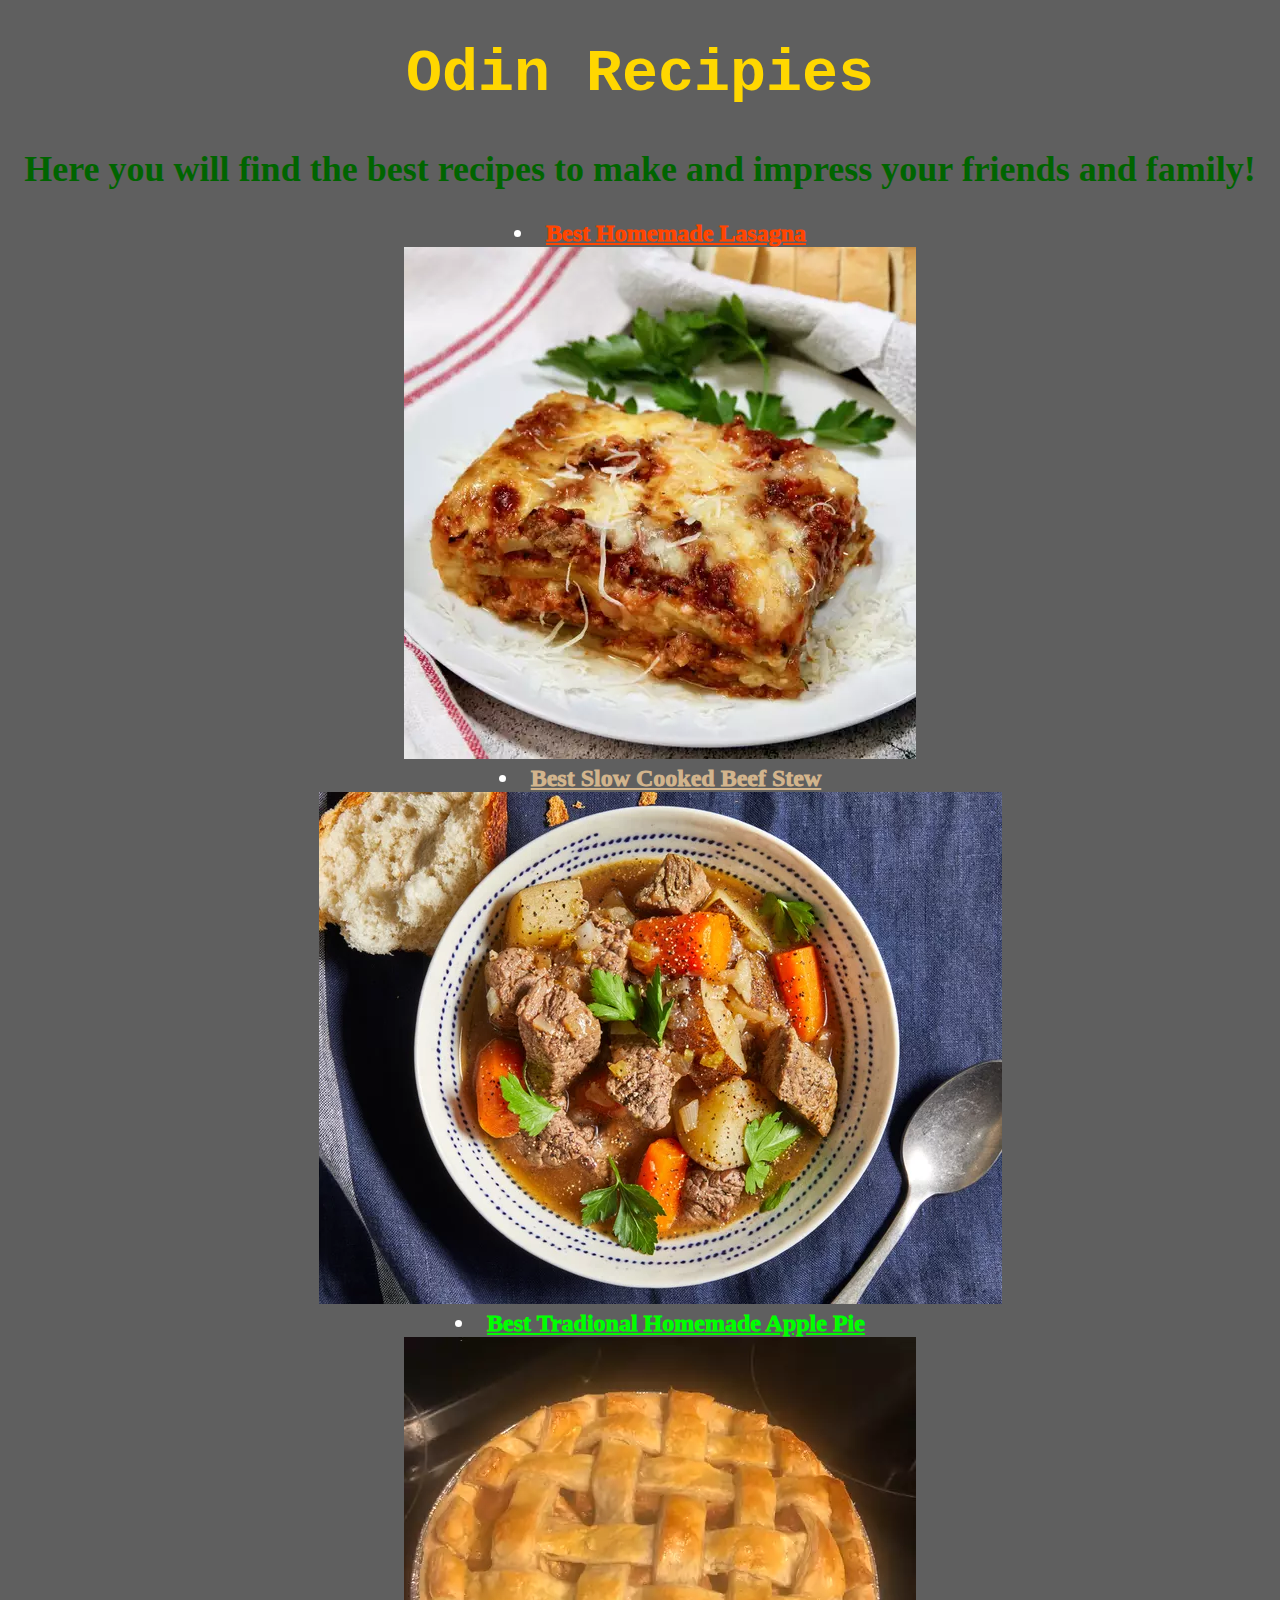
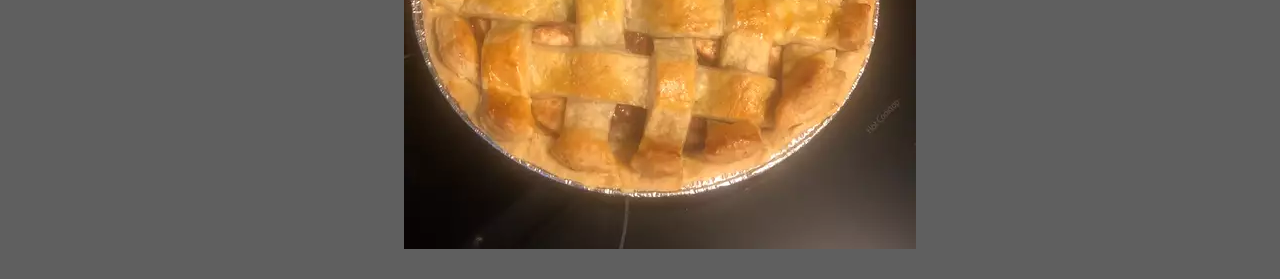
<file: index.html>
<!DOCTYPE html>
<html lang="en">
    <head>
        <meta charset="UTF-8">
        <Title>Odin Recipies!</Title>
        <link rel="stylesheet" href="./style.css">
    </head>

    <body>
        <div class="title center"> <h1>Odin Recipies</h1> </div>
            <div class="main center">
                <h2>Here you will find the best recipes to make and impress your friends and family!</h2>
            </div>
        <ul>
            <div class="links">
                <div class="lasagna"><li><a href="recipies/lasagna.html" target="_blank">Best Homemade Lasagna</a></li></div>
                <div class="picture"><img src="./recipies/images/lasagna.png" alt="picure of lasagna"></div>
                <div class="stew"><li><a href="recipies/stew.html" target="_blank">Best Slow Cooked Beef Stew</a></li></div>
                <div class="picture"><img src="./recipies/images/stew.png" alt="picure of stew"></div>
                <div class="applepie"><li><a href="recipies/applepie.html" target="_blank">Best Tradional Homemade Apple Pie</a></li></div>
                <div class="picture"><img src="./recipies/images/applepie.png" alt="picure of applepie"></div>
            </div>
        </ul>
    </body>
</html>
</file>
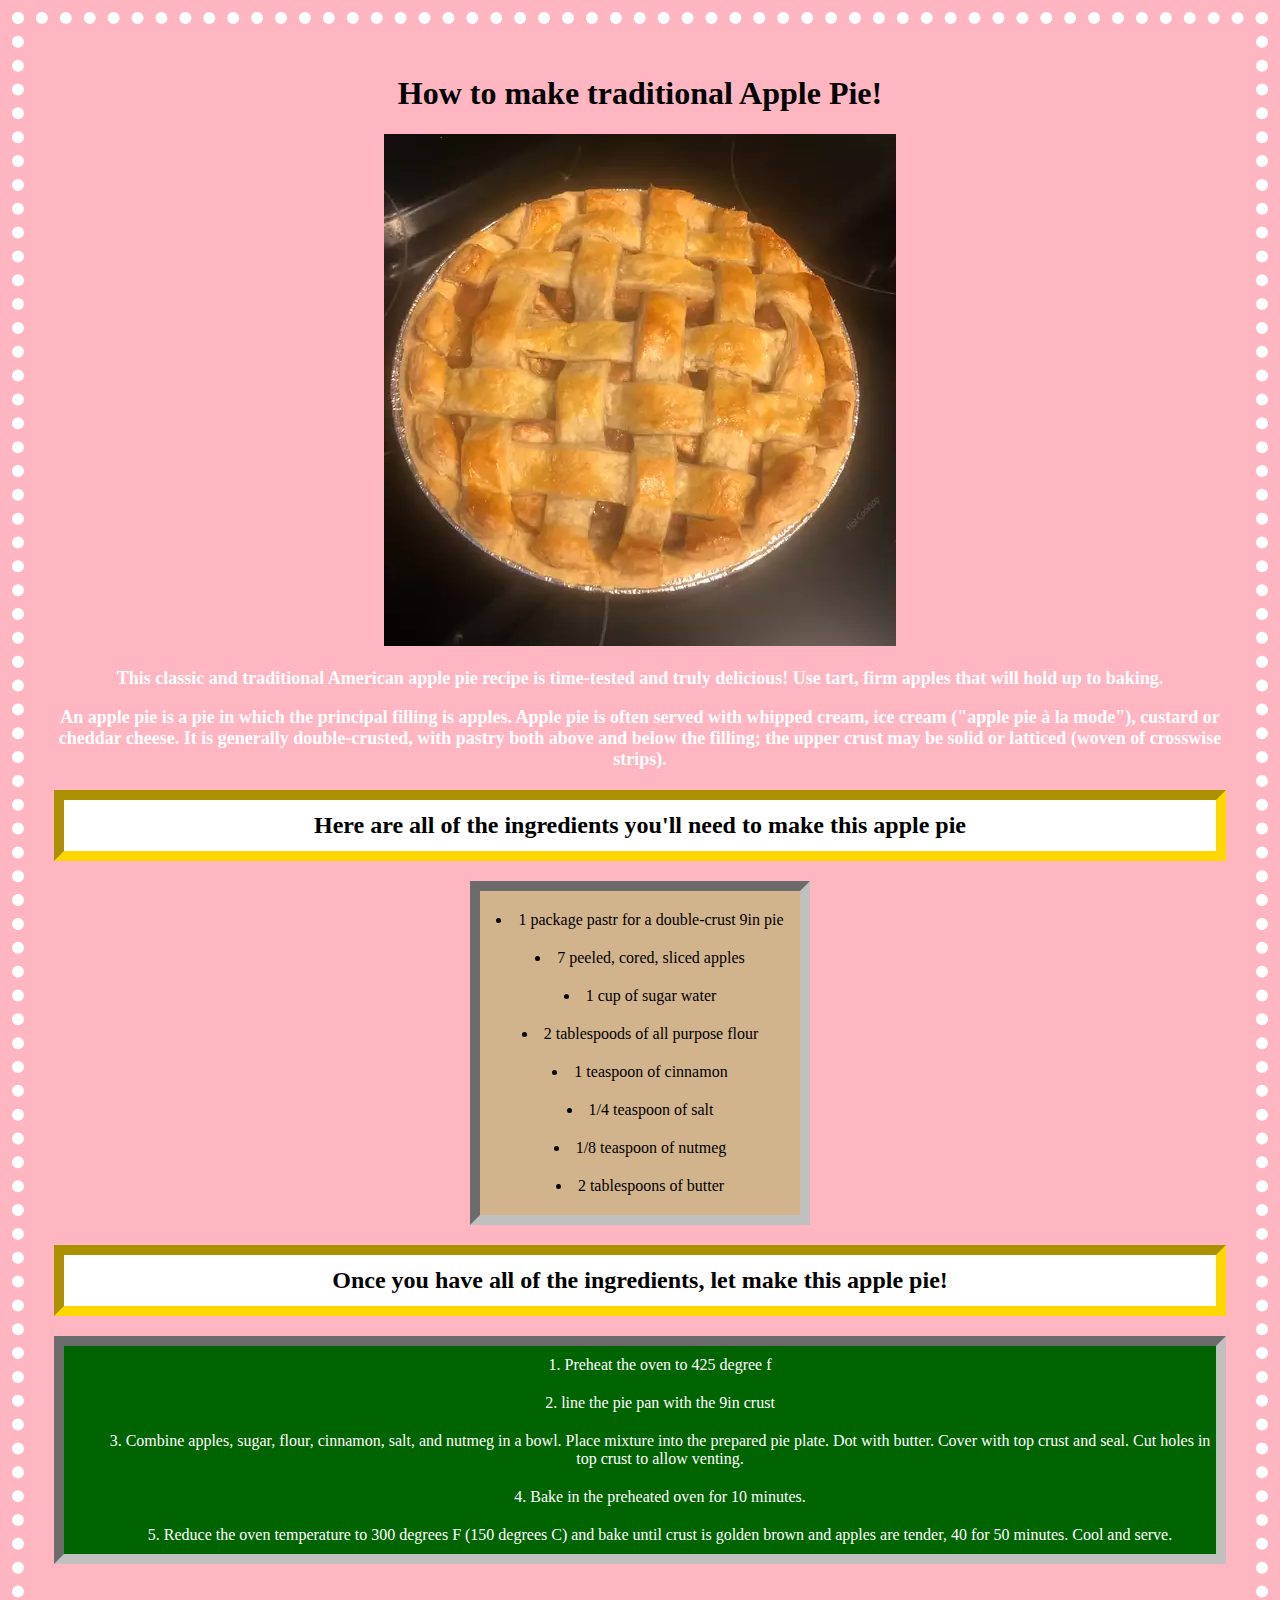
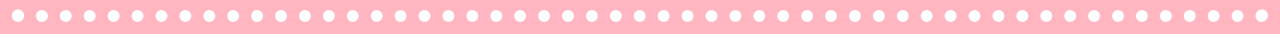
<file: recipies/applepie.html>
<!DOCTYPE html>
<html lang="en">
    <head>
        <meta charset="UTF-8">
        <title>Apple Pie</title>
        <link rel="stylesheet" href="./applepie.css">
    </head>
    <body>
        <h1>How to make traditional Apple Pie!</h1>
        <img src="./images/applepie.png" alt="Fresh made Apple Pie">
        <p>
            This classic and traditional American apple pie recipe is time-tested and truly delicious! Use tart, firm apples that will hold up to baking.
        </p>
        <p>
            An apple pie is a pie in which the principal filling is apples. Apple pie is often served with whipped cream, ice cream ("apple pie à la mode"), custard or cheddar cheese. It is generally double-crusted, with pastry both above and below the filling; the upper crust may be solid or latticed (woven of crosswise strips).
        </p>
        <h2>Here are all of the ingredients you'll need to make this apple pie</h2>
        <ul class="ingredients">
            <li>1 package pastr for a double-crust 9in pie</li>
            <li>7 peeled, cored, sliced apples</li>
            <li>1 cup of sugar water</li>
            <li>2 tablespoods of all purpose flour</li>
            <li>1 teaspoon of cinnamon</li>
            <li>1/4 teaspoon of salt</li>
            <li>1/8 teaspoon of nutmeg</li>
            <li>2 tablespoons of butter</li>
        </ul>
        <h2>Once you have all of the ingredients, let make this apple pie!</h2>
        <ol class="howto">
            <li>Preheat the oven to 425 degree f</li>
            <li>line the pie pan with the 9in crust</li>
            <li>Combine apples, sugar, flour, cinnamon, salt, and nutmeg in a bowl. Place mixture into the prepared pie plate. Dot with butter. Cover with top crust and seal. Cut holes in top crust to allow venting.</li>
            <li>Bake in the preheated oven for 10 minutes.</li>
            <li>Reduce the oven temperature to 300 degrees F (150 degrees C) and bake until crust is golden brown and apples are tender, 40 for 50 minutes. Cool and serve.</li>
        </ol>
    </body>
</html>
</file>
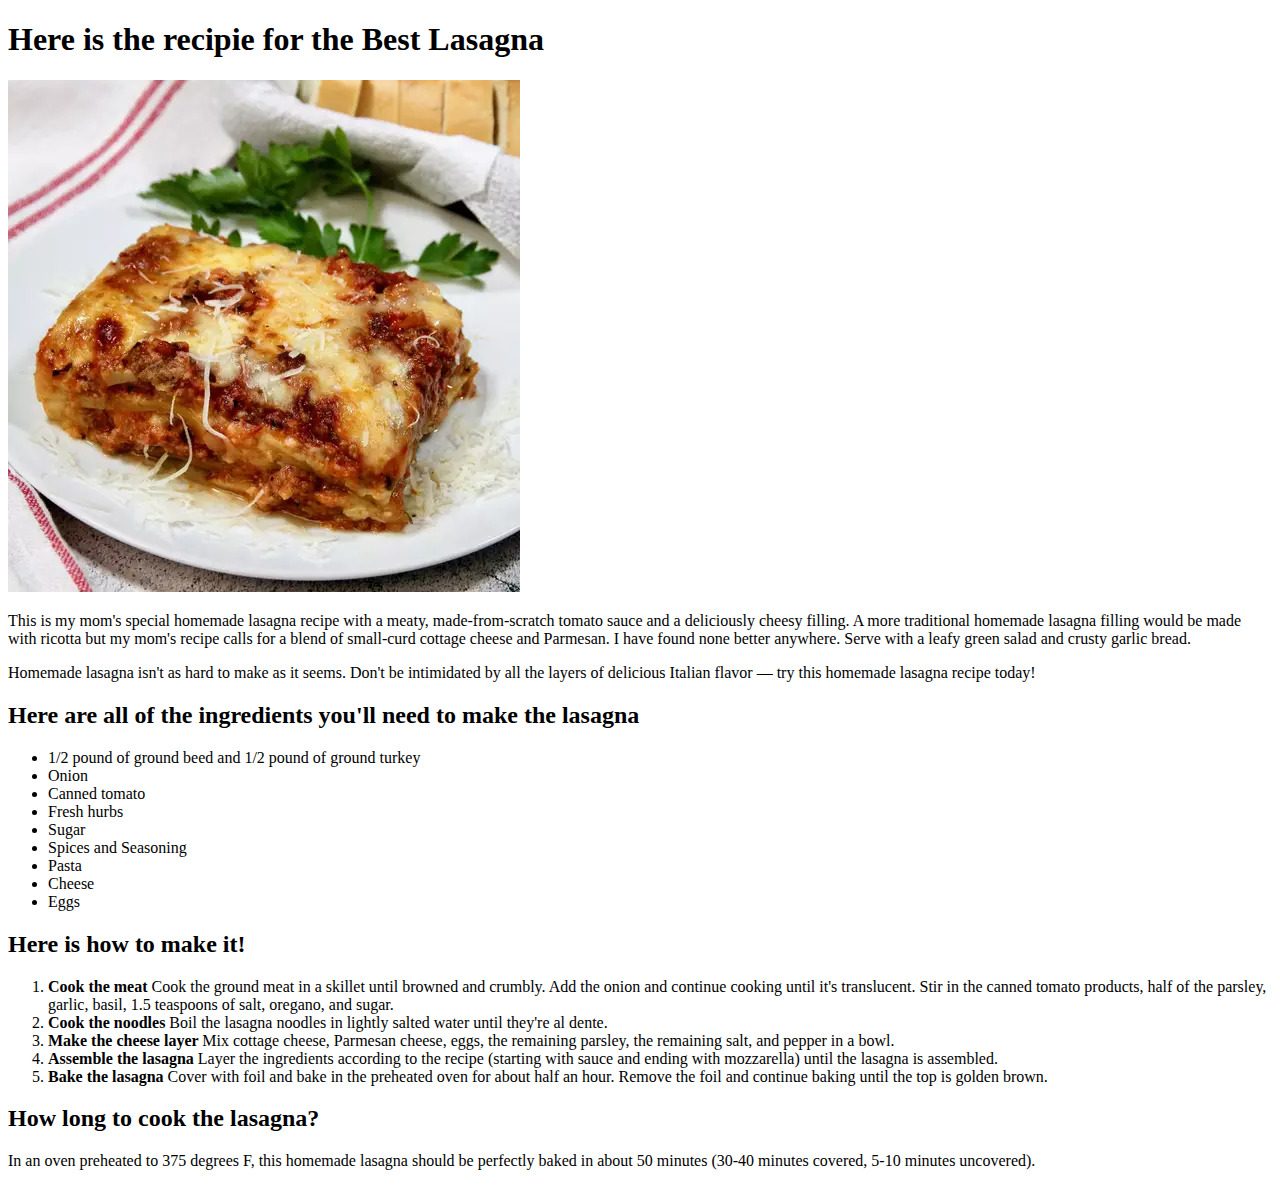
<file: recipies/lasagna.html>
<!DOCTYPE html>
<html lang="en">
<head>
    <meta charset="UTF-8">
    <title>Lasagna Recipie</title>
</head>
<body>
    <h1>Here is the recipie for the <strong>Best </strong>Lasagna</h1>
    <img src="./images/lasagna.png" alt="The best lasagna">
    <p>
        This is my mom's special homemade lasagna recipe with a meaty, made-from-scratch tomato sauce and a deliciously cheesy filling. A more traditional homemade lasagna filling would be made with ricotta but my mom's recipe calls for a blend of small-curd cottage cheese and Parmesan. I have found none better anywhere. Serve with a leafy green salad and crusty garlic bread.
    </p>
    <p>
        Homemade lasagna isn't as hard to make as it seems. Don't be intimidated by all the layers of delicious Italian flavor — try this homemade lasagna recipe today!
    </p>
    <h2>Here are all of the ingredients you'll need to make the lasagna</h2>
    <ul>
        <li>1/2 pound of ground beed and 1/2 pound of ground turkey</li>
        <li>Onion</li>
        <li>Canned tomato</li>
        <li>Fresh hurbs</li>
        <li>Sugar</li>
        <li>Spices and Seasoning</li>
        <li>Pasta</li>
        <li>Cheese</li>
        <li>Eggs</li>
    </ul>
    <h2>Here is how to make it!</h2>
        <ol>
            <li><Strong>Cook the meat </Strong>Cook the ground meat in a skillet until browned and crumbly. Add the onion and continue cooking until it's translucent. Stir in the canned tomato products, half of the parsley, garlic, basil, 1.5 teaspoons of salt, oregano, and sugar.</li>
            <li><strong>Cook the noodles </strong>Boil the lasagna noodles in lightly salted water until they're al dente.</li>
            <li><strong>Make the cheese layer </strong>Mix cottage cheese, Parmesan cheese, eggs, the remaining parsley, the remaining salt, and pepper in a bowl.</li>
            <li><strong>Assemble the lasagna </strong>Layer the ingredients according to the recipe (starting with sauce and ending with mozzarella) until the lasagna is assembled.</li>
            <li><strong>Bake the lasagna </strong>Cover with foil and bake in the preheated oven for about half an hour. Remove the foil and continue baking until the top is golden brown.</li>
        </ol>
    <h2>How long to cook the lasagna?</h2>
        <p>
            In an oven preheated to 375 degrees F, this homemade lasagna should be perfectly baked in about 50 minutes (30-40 minutes covered, 5-10 minutes uncovered).
        </p>
</body>
</html>
</file>
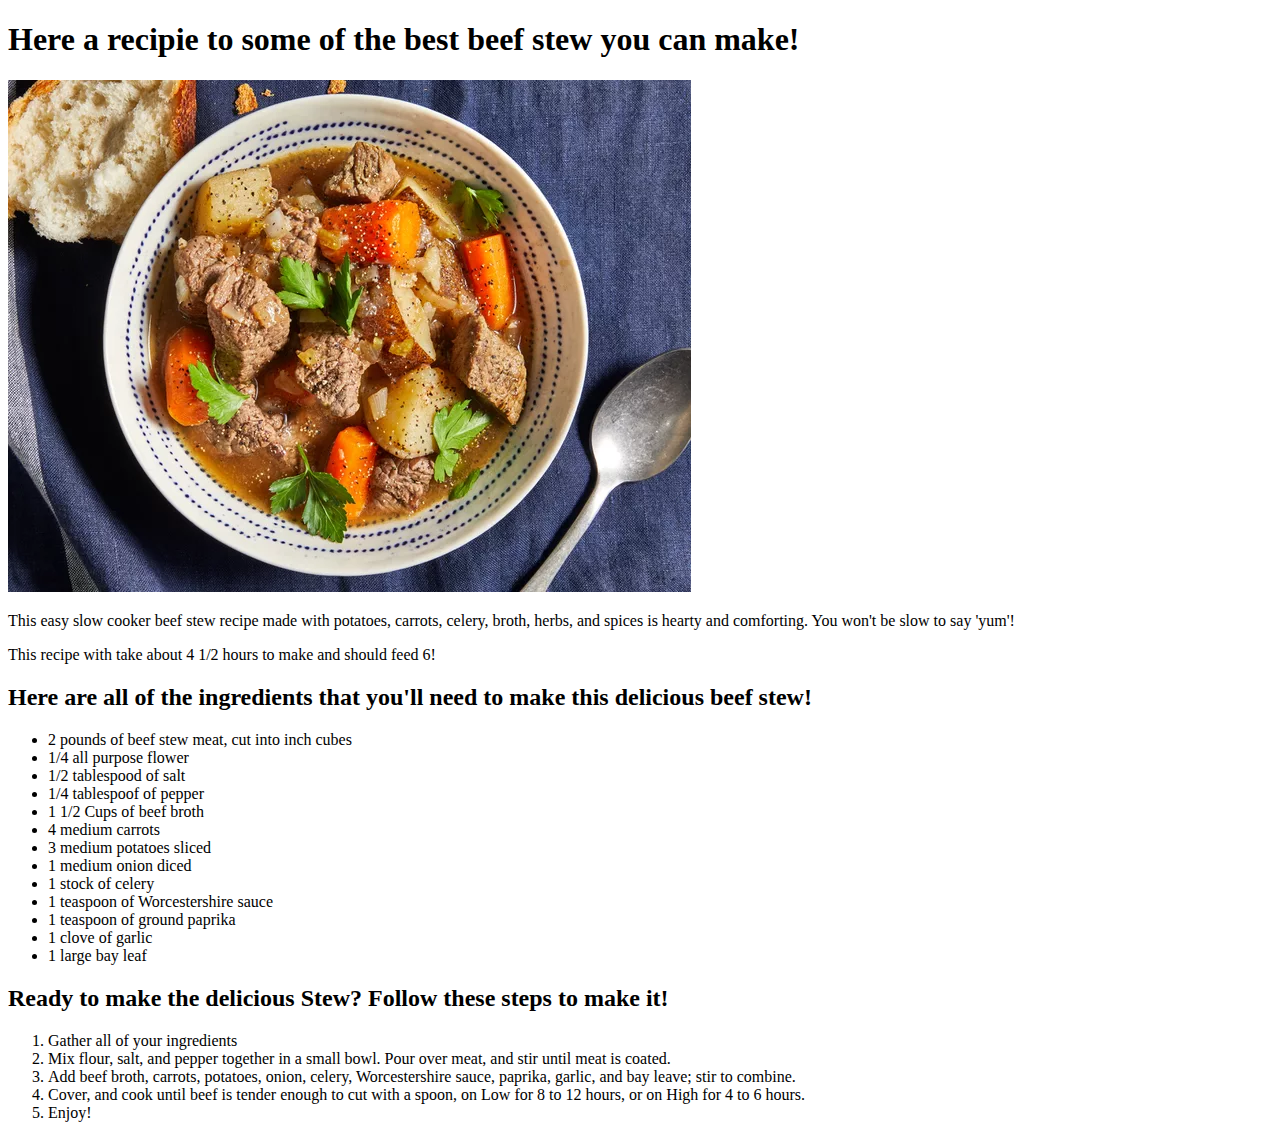
<file: recipies/stew.html>
<!DOCTYPE html>
<html lang="en">
<head>
    <meta charset="UTF-8">
    <title>Beef Stew</title>
</head>
<body>
    <h1>Here a recipie to some of the best beef stew you can make!</h1>
    <img src="images/stew.png" alt="Delicious Beef Stew">
    <p>
        This easy slow cooker beef stew recipe made with potatoes, carrots, celery, broth, herbs, and spices is hearty and comforting. You won't be slow to say 'yum'!
    </p>
    <p>
        This recipe with take about 4 1/2 hours to make and should feed 6!
    </p>
    <h2>Here are all of the ingredients that you'll need to make this delicious beef stew!</h2>
    <ul>
        <li>2 pounds of beef stew meat, cut into inch cubes</li>
        <li>1/4 all purpose flower</li>
        <li>1/2 tablespood of salt</li>
        <li>1/4 tablespoof of pepper</li>
        <li>1 1/2 Cups of beef broth</li>
        <li>4 medium carrots</li>
        <li>3 medium potatoes sliced</li>
        <li>1 medium onion diced</li>
        <li>1 stock of celery</li>
        <li>1 teaspoon of Worcestershire sauce</li>
        <li>1 teaspoon of ground paprika</li>
        <li>1 clove of garlic</li>
        <li>1 large bay leaf</li>
    </ul>
    <h2>Ready to make the delicious Stew? Follow these steps to make it!</h2>
    <ol>
        <li>Gather all of your ingredients</li>
        <li>Mix flour, salt, and pepper together in a small bowl. Pour over meat, and stir until meat is coated.</li>
        <li>Add beef broth, carrots, potatoes, onion, celery, Worcestershire sauce, paprika, garlic, and bay leave; stir to combine.</li>
        <li>Cover, and cook until beef is tender enough to cut with a spoon, on Low for 8 to 12 hours, or on High for 4 to 6 hours.</li>
        <li>Enjoy!</li>
    </ol>
</body>
</html>
</file>
<file: style.css>
.title {
    font: 1000;
    color: gold;
    font-family: 'Courier New', Courier, monospace;
    font-size: 30px;
}

.center {
    text-align: center;
}

.main {
    font-size: 24px;
    color: darkgreen;
}

body {
    background-color: #5F5F5F;
}

ul {
    list-style-position: inside;
    text-align: center;
    font-weight: 1000;
    font-size: x-large;
    color: white;
}

.lasagna a {
    color:orangered;
}

.stew a {
    color:tan;
}

.applepie a {
    color: lime;
}
</file>
<file: recipies/applepie.css>
body {
    background-color: lightpink;
    border: 12px dotted white;
    padding: 30px;
    margin: 12px;
}
h2 {
    background-color: white;
    margin: 20px auto;
    padding: 12px 22px;
    width: auto;
    border: 10px inset gold
}
* {
    text-align: center;
    /* border: 1px solid black */
}
p {
    font-size: large;
    font-weight: 800;
    color: white;
}
.ingredients {
    text-align: center;
    list-style: inside;
    background-color: tan;
    border: 10px inset silver;
    width: 300px;
    margin: 0 auto;
    padding: 10px
}
li {
    padding: 10px 0px;
}
.howto {
    list-style-position: inside;
    background-color: darkgreen;
    border: 10px inset silver;
    color: white;
}
</file>
